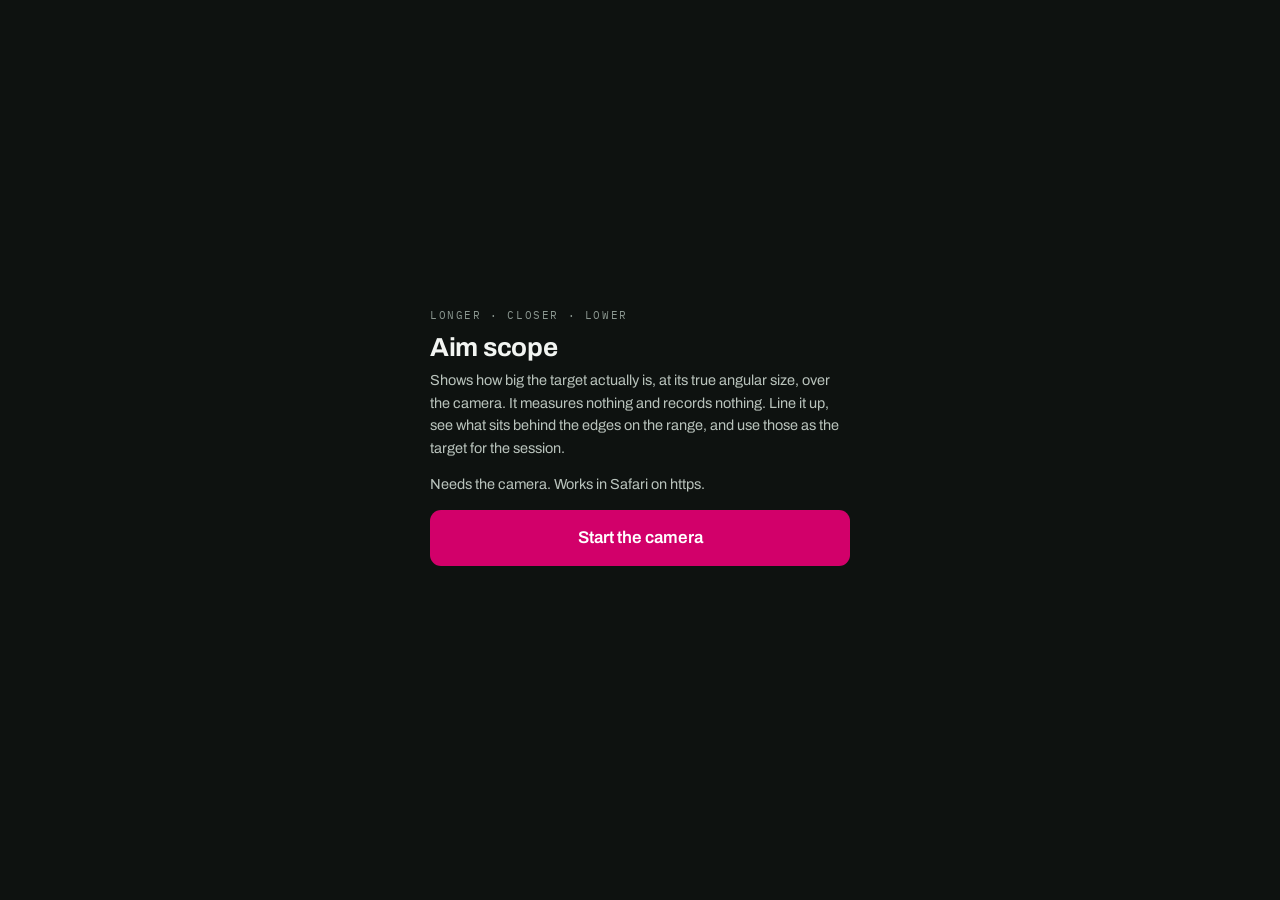
<file: aim.html>
<!doctype html>
<html lang="en">
<head>
<meta charset="utf-8">
<meta name="viewport" content="width=device-width, initial-scale=1, viewport-fit=cover, user-scalable=no">
<title>Aim scope</title>
<link rel="preconnect" href="https://fonts.googleapis.com">
<link rel="preconnect" href="https://fonts.gstatic.com" crossorigin>
<link rel="stylesheet" href="https://fonts.googleapis.com/css2?family=Archivo:wght@400;500;600;700&family=IBM+Plex+Mono:wght@400;600&display=swap">
<style>
  /* Prototype. Nothing here touches the tool: no stored sessions, no scoring,
     no shared code. It draws targets at their true angular size over the camera
     so she can see how big they actually are, then anchor them to something on
     the range and put the phone away. */
  :root{
    --bg:#0e1210; --panel:rgba(20,26,22,.92); --line:rgba(255,255,255,.16);
    --ink:#f2f5f2; --ink-2:#b9c3bc; --muted:#8b9790;
    --accent:#d2006a; --accent-soft:rgba(210,0,106,.9);
    --good:#3fbf80;
  }
  *{box-sizing:border-box}
  /* Both the start card and the sheet set display:flex, and an author rule
     beats the browser's own [hidden]{display:none}. Without this the start
     screen stays on top after the camera opens and eats every tap. */
  [hidden]{display:none !important}
  html,body{height:100%}
  body{margin:0; background:var(--bg); color:var(--ink);
    font-family:Archivo,"Helvetica Neue",Arial,sans-serif; overflow:hidden;
    -webkit-user-select:none; user-select:none}
  #stage{position:fixed; inset:0; overflow:hidden; background:#000}
  video{position:absolute; top:50%; left:50%; transform:translate(-50%,-50%);
    min-width:100%; min-height:100%; object-fit:cover}
  canvas{position:absolute; inset:0; width:100%; height:100%; touch-action:none}

  #start{position:fixed; inset:0; z-index:40; display:flex; align-items:center;
    justify-content:center; padding:24px; background:var(--bg)}
  #start .card{max-width:420px}
  #start h1{font-size:26px; margin:0 0 8px; letter-spacing:-.3px}
  #start p{color:var(--ink-2); font-size:14.5px; line-height:1.55; margin:0 0 14px}
  #start .eyebrow{font-family:"IBM Plex Mono",ui-monospace,monospace; font-size:10.5px;
    letter-spacing:1.6px; text-transform:uppercase; color:var(--muted); margin:0 0 10px}
  button.go{width:100%; min-height:56px; border:0; border-radius:11px;
    background:var(--accent); color:#fff; font-family:Archivo,sans-serif;
    font-size:17px; font-weight:600; cursor:pointer}
  #err{margin-top:14px; color:#ff9db0; font-size:13.5px; line-height:1.5; min-height:1em}

  #hud{position:fixed; left:0; right:0; top:0; z-index:20;
    padding:calc(10px + env(safe-area-inset-top,0px)) 14px 10px;
    background:linear-gradient(to bottom,rgba(0,0,0,.6),transparent); pointer-events:none}
  #hud .fig{font-family:"IBM Plex Mono",ui-monospace,monospace; font-size:15px; font-weight:600}
  #hud .sub{font-family:"IBM Plex Mono",ui-monospace,monospace; font-size:11px; color:var(--ink-2); margin-top:2px}

  #sheet{position:fixed; left:0; right:0; bottom:0; z-index:30; background:var(--panel);
    backdrop-filter:blur(14px); -webkit-backdrop-filter:blur(14px);
    border-top:1px solid var(--line);
    padding:12px 14px calc(14px + env(safe-area-inset-bottom,0px));
    display:flex; flex-direction:column; gap:10px; max-height:62vh; overflow-y:auto}
  .row{display:flex; gap:7px; flex-wrap:wrap}
  .chip{flex:1 1 auto; min-height:42px; padding:0 12px; border-radius:9px;
    border:1px solid var(--line); background:rgba(255,255,255,.05); color:var(--ink);
    font-family:Archivo,sans-serif; font-size:14px; font-weight:600; cursor:pointer}
  .chip.on{background:var(--accent); border-color:var(--accent); color:#fff}
  .chip.sm{font-family:"IBM Plex Mono",ui-monospace,monospace; font-size:13px; min-height:38px}
  label.sl{display:flex; align-items:center; gap:10px; font-size:12.5px; color:var(--ink-2)}
  label.sl span.k{flex:1 1 auto}
  label.sl b{font-family:"IBM Plex Mono",ui-monospace,monospace; font-size:12.5px; color:var(--ink)}
  input[type=range]{width:100%; accent-color:var(--accent)}
  .note{font-size:12px; line-height:1.5; color:var(--muted); margin:0}
  .fold summary{font-family:"IBM Plex Mono",ui-monospace,monospace; font-size:10.5px;
    letter-spacing:1.2px; text-transform:uppercase; color:var(--muted); cursor:pointer; padding:4px 0}
  .fold[open] summary{margin-bottom:6px}
</style>
</head>
<body>

<div id="stage">
  <video id="cam" playsinline muted autoplay></video>
  <canvas id="ov"></canvas>
</div>

<div id="hud">
  <div class="fig" id="hudFig">&nbsp;</div>
  <div class="sub" id="hudSub">&nbsp;</div>
</div>

<div id="sheet" hidden>
  <div class="row" id="modes">
    <button class="chip on" data-mode="approach">Approach</button>
    <button class="chip" data-mode="wedge">Wedges</button>
    <button class="chip" data-mode="chip">Chipping</button>
    <button class="chip" data-mode="driver">Tee</button>
    <button class="chip" data-mode="windows">Windows</button>
  </div>
  <div class="row" id="clubs" hidden></div>
  <div class="row" id="dists"></div>

  <p class="note" id="tip">Tap the flag on screen to put the target there.</p>

  <details class="fold" id="winFold" hidden>
    <summary>Window grid</summary>
    <label class="sl"><span class="k">Height above the flag</span><b id="elevV">14&deg;</b></label>
    <input type="range" id="elev" min="0" max="30" step="0.5" value="14">
    <label class="sl"><span class="k">Row height</span><b id="rowV">4.0&deg;</b></label>
    <input type="range" id="rowh" min="2" max="8" step="0.25" value="4">
    <p class="note">The windows sit well above the flag, because at 20 m the ball is
      already climbing. Set the height by eye against where her shots actually are.
      Widths come from the curvature maths: straight is within 1.5&deg;, a working
      draw or fade runs 1.5&deg; to 4.5&deg;.</p>
  </details>

  <details class="fold">
    <summary>Calibration</summary>
    <label class="sl"><span class="k">Camera field of view</span><b id="fovV">69&deg;</b></label>
    <input type="range" id="fov" min="40" max="100" step="0.5" value="69">
    <p class="note">Everything scales off this. To set it: stand a measured distance
      from two objects a measured distance apart, switch to Approach, and nudge the
      slider until the bracket matches them. An iPhone main camera is near 69&deg;,
      the ultra wide is far wider, and any zoom changes it.</p>
  </details>
</div>

<div id="start">
  <div class="card">
    <p class="eyebrow">Longer &middot; Closer &middot; Lower</p>
    <h1>Aim scope</h1>
    <p>Shows how big the target actually is, at its true angular size, over the camera.
       It measures nothing and records nothing. Line it up, see what sits behind the
       edges on the range, and use those as the target for the session.</p>
    <p>Needs the camera. Works in Safari on https.</p>
    <button class="go" id="begin">Start the camera</button>
    <div id="err"></div>
  </div>
</div>

<script>
(function(){
  "use strict";

  var video = document.getElementById("cam");
  var cv    = document.getElementById("ov");
  var ctx   = cv.getContext("2d");
  var sheet = document.getElementById("sheet");

  var DPR = Math.min(window.devicePixelRatio || 1, 3);

  /* ---- the geometry ----------------------------------------------------
     Approach circle: taken straight from the Ball flight control sets. These
     are RADII, in the sense the tool means them and the sense the proximity
     table means them: "inside 32 ft" is 32 ft from the flag in any direction,
     so the circle she is aiming at is 64 ft across. The first draft of this
     file halved them, which drew every bracket at half its true width and made
     the targets look far tighter than they are. Since showing the true width
     is the only reason this page exists, that was worth catching.

     Driver corridor: a fixed 26 yard lane, stated as 13 each side of the line,
     so the angle NARROWS with distance like a road. Half angle is atan(13/d).

     Windows: start line for a shot that finishes on target. For carry D and
     curve C the ball sits y = C*(x/D)*(1-x/D) off the line at distance x, so a
     15 yard draw over 150 m is only 1.58 m off the line at 20 m. Straight is
     within about 5 yards of curve, a working shape runs 5 to 15.
     --------------------------------------------------------------------- */
  /* Every number below is lifted out of the tool's own sets by targets.js and
     pasted in, rather than typed. c is the scoring radius in feet, b the
     bullseye radius where the set has one. Chipping is stated in clubs and
     paces; the tool puts one club at 3 ft, so two clubs is 6. Nothing here is
     rounded, interpolated or improved on: if it does not match the card she is
     scoring against, the overlay is worse than no overlay. */
  var APPROACH = { 110:{c:24,b:20}, 125:{c:26,b:22}, 140:{c:30,b:24}, 145:{c:32,b:25}, 155:{c:34,b:27}, 165:{c:38,b:28}, 185:{c:43,b:33} };
  var WEDGE    = { 30:{c:11}, 50:{c:17}, 70:{c:19}, 90:{c:20} };
  var CHIP     = { 10:{c:6,b:3}, 15:{c:6,b:3}, 20:{c:6,b:3}, 30:{c:6,b:3}, 40:{c:6,b:3}, 50:{c:6,b:3} };
  var CORRIDOR = { "Driver":26, "3-wood":23, "5-wood / 2H":22 };

  var TABLE = { approach:APPROACH, wedge:WEDGE, chip:CHIP };
  var UNIT  = { approach:"yd", wedge:"yd", chip:"paces", driver:"yd", windows:"yd" };

  function tgt(){ var t = TABLE[state.mode]; return (t && t[state.dist]) || {c:0}; }
  // radius in feet over distance in feet, so this comes out as the HALF angle
  function ftHalfAngle(ft, d){ return Math.atan(ft / (3*d)); }
  function corridorHalfAngle(d){ return Math.atan((CORRIDOR[state.club]/2) / d); }

  var WIN_STRAIGHT = 1.5 * Math.PI/180;   // inner edge of a working shape
  var WIN_OUTER    = 4.5 * Math.PI/180;   // beyond this is too much curve

  var state = {
    mode: "approach",
    dist: 145,
    club: "Driver",
    fov: 69,                 // horizontal field of view, degrees
    elev: 14,                // window grid height above the flag, degrees
    rowh: 4,                 // each window row, degrees
    aim: null                // {x,y} in css pixels, where she tapped
  };

  function keys(o){ return Object.keys(o).map(Number).sort(function(a,b){ return a-b; }); }
  var DISTS = {
    approach: keys(APPROACH),
    wedge:    keys(WEDGE),
    chip:     keys(CHIP),
    driver:   [200, 220, 240, 260],
    windows:  [130, 145, 165, 185]
  };

  /* Pinhole projection. Using tan rather than a linear degrees-to-pixels ratio
     matters at the edges: a linear map is out by several per cent by 20
     degrees off centre, which would quietly widen every target. */
  function scaleK(){
    var vw = video.videoWidth, vh = video.videoHeight;
    if(!vw || !vh) return cv.width / (2 * Math.tan(state.fov*Math.PI/360));
    // object-fit: cover, so work out how much of the frame is actually on screen
    var s = Math.max(cv.width / vw, cv.height / vh);
    return (vw * s / 2) / Math.tan(state.fov * Math.PI / 360);
  }
  function dx(theta){ return Math.tan(theta) * scaleK(); }

  function aimPoint(){
    return state.aim
      ? { x: state.aim.x * DPR, y: state.aim.y * DPR }
      : { x: cv.width/2, y: cv.height/2 };
  }

  /* ---- drawing --------------------------------------------------------- */
  function line(x1,y1,x2,y2,col,w,dash){
    ctx.save();
    ctx.strokeStyle = col; ctx.lineWidth = w * DPR;
    ctx.setLineDash(dash ? dash.map(function(v){ return v*DPR; }) : []);
    ctx.beginPath(); ctx.moveTo(x1,y1); ctx.lineTo(x2,y2); ctx.stroke();
    ctx.restore();
  }
  function tag(text, x, y, col, align){
    ctx.save();
    ctx.font = (600) + " " + (12*DPR) + "px 'IBM Plex Mono', ui-monospace, monospace";
    ctx.textAlign = align || "center"; ctx.textBaseline = "middle";
    var w = ctx.measureText(text).width + 12*DPR, h = 20*DPR;
    var bx = align === "left" ? x : (align === "right" ? x - w : x - w/2);
    ctx.fillStyle = "rgba(0,0,0,.62)";
    ctx.beginPath(); ctx.roundRect(bx, y - h/2, w, h, 5*DPR); ctx.fill();
    ctx.fillStyle = col; ctx.fillText(text, align === "left" ? x + 6*DPR
                      : (align === "right" ? x - 6*DPR : x), y);
    ctx.restore();
  }

  function drawCross(p){
    var r = 13 * DPR;
    line(p.x - r, p.y, p.x + r, p.y, "rgba(255,255,255,.75)", 1.2);
    line(p.x, p.y - r, p.x, p.y + r, "rgba(255,255,255,.75)", 1.2);
  }

  /* Approach, wedges and chipping are all the same picture: a circle on the
     ground, seen from the tee, so what she can actually judge is its width. */
  function drawCircle(){
    var p = aimPoint(), d = state.dist, t = tgt();
    var half = ftHalfAngle(t.c, d), w = dx(half);
    var bull = t.b || 0, bw = bull ? dx(ftHalfAngle(bull, d)) : 0;
    var top = p.y - 70*DPR, bot = p.y + 70*DPR;

    ctx.save();
    // the bullseye first, so the scoring circle draws over it
    if(bw){
      ctx.strokeStyle = "rgba(255,255,255,.7)"; ctx.lineWidth = 1.6*DPR;
      ctx.setLineDash([6*DPR, 5*DPR]);
      ctx.beginPath();
      ctx.moveTo(p.x - bw, p.y - 44*DPR); ctx.lineTo(p.x - bw, p.y + 44*DPR);
      ctx.moveTo(p.x + bw, p.y - 44*DPR); ctx.lineTo(p.x + bw, p.y + 44*DPR);
      ctx.stroke();
      ctx.setLineDash([]);
    }
    ctx.strokeStyle = "#d2006a"; ctx.lineWidth = 3*DPR;
    ctx.beginPath(); ctx.moveTo(p.x - w, top); ctx.lineTo(p.x - w, bot);
    ctx.moveTo(p.x + w, top); ctx.lineTo(p.x + w, bot); ctx.stroke();
    // the ground line between them, which is all the depth there really is
    ctx.lineWidth = 1.6*DPR; ctx.strokeStyle = "rgba(210,0,106,.55)";
    ctx.beginPath(); ctx.moveTo(p.x - w, p.y); ctx.lineTo(p.x + w, p.y); ctx.stroke();
    ctx.restore();

    drawCross(p);
    tag(t.c * 2 + " ft across", p.x, bot + 16*DPR, "#ffffff");
    tag((half*2*180/Math.PI).toFixed(2) + "° wide", p.x, top - 16*DPR, "#b9c3bc");
    // on the left edge, so it does not sit on top of the scoring bracket
    if(bw) tag(bull + " ft", p.x - bw, p.y - 54*DPR, "rgba(255,255,255,.8)");
    offscreen(p, w);
  }

  /* Close in, a target can be wider than the phone can see: two clubs at ten
     paces is 22 degrees across and the frame, cropped to portrait, is nearer
     twenty. Both edges then sit outside the canvas and the overlay draws
     nothing at all, which reads as broken rather than as "bigger than this".
     Mark the edges and say so. */
  function offscreen(p, w){
    var lo = p.x - w, hi = p.x + w;
    if(lo >= 0 && hi <= cv.width) return;
    ctx.save();
    ctx.fillStyle = "#d2006a";
    [[0, 1], [cv.width, -1]].forEach(function(e){
      if(e[1] > 0 ? lo >= 0 : hi <= cv.width) return;
      ctx.beginPath();
      ctx.moveTo(e[0], p.y - 16*DPR);
      ctx.lineTo(e[0] + e[1]*18*DPR, p.y);
      ctx.lineTo(e[0], p.y + 16*DPR);
      ctx.fill();
    });
    ctx.restore();
    tag("wider than the frame · step back", p.x, p.y + 104*DPR, "#ffd27f");
  }

  function drawDriver(){
    var p = aimPoint(), d = state.dist;
    var band = [
      { d: d - 20, col: "rgba(255,255,255,.34)", w: 1.4, lab: (d-20) + " yd" },
      { d: d,      col: "#d2006a",               w: 3,   lab: d + " yd" },
      { d: d + 20, col: "rgba(255,255,255,.34)", w: 1.4, lab: (d+20) + " yd" }
    ];
    band.forEach(function(b, i){
      var w = dx(corridorHalfAngle(b.d));
      var h = (i === 1 ? 74 : 52) * DPR;
      ctx.save();
      ctx.strokeStyle = b.col; ctx.lineWidth = b.w * DPR;
      ctx.beginPath();
      ctx.moveTo(p.x - w, p.y - h); ctx.lineTo(p.x - w, p.y + h);
      ctx.moveTo(p.x + w, p.y - h); ctx.lineTo(p.x + w, p.y + h);
      ctx.stroke(); ctx.restore();
      if(i !== 1) tag(b.lab, p.x + w, p.y + h + 14*DPR, "#b9c3bc", "left");
    });
    drawCross(p);
    var hw = corridorHalfAngle(d);
    tag(CORRIDOR[state.club] + " yd lane", p.x, p.y + 74*DPR + 16*DPR, "#ffffff");
    tag((hw*2*180/Math.PI).toFixed(2) + "° at " + d + " yd", p.x, p.y - 74*DPR - 16*DPR, "#b9c3bc");
  }

  function drawWindows(){
    var p = aimPoint();
    var rise = dx(state.elev * Math.PI/180);          // grid centre above the flag
    var rh   = dx(state.rowh * Math.PI/180);          // one row tall
    var cy   = p.y - rise;
    var inner = dx(WIN_STRAIGHT), outer = dx(WIN_OUTER);

    var rows = [ {k:-1, lab:"HIGH"}, {k:0, lab:"MIDDLE"}, {k:1, lab:"LOW"} ];
    rows.forEach(function(r){
      var y0 = cy + r.k*rh - rh/2, y1 = y0 + rh;
      function cell(x0, x1, n, strong){
        ctx.save();
        ctx.strokeStyle = strong ? "#d2006a" : "rgba(255,255,255,.55)";
        ctx.lineWidth = (strong ? 2.4 : 1.4) * DPR;
        ctx.beginPath(); ctx.rect(x0, y0, x1 - x0, y1 - y0); ctx.stroke();
        ctx.restore();
        ctx.save();
        ctx.font = "600 " + (15*DPR) + "px 'IBM Plex Mono', ui-monospace, monospace";
        ctx.fillStyle = strong ? "#ffffff" : "rgba(255,255,255,.85)";
        ctx.textAlign = "center"; ctx.textBaseline = "middle";
        ctx.fillText(String(n), (x0+x1)/2, (y0+y1)/2);
        ctx.restore();
      }
      if(r.k === 0){
        // the straight window, centred on the target line
        cell(p.x - inner, p.x + inner, 3, true);
      } else {
        var n1 = r.k === -1 ? 1 : 4, n2 = r.k === -1 ? 2 : 5;
        cell(p.x - outer, p.x - inner, n1, false);   // fade side for a right hander
        cell(p.x + inner, p.x + outer, n2, false);   // draw side
      }
    });

    // the target line, so it is obvious the windows hang above the flag
    line(p.x, cy - 1.5*rh, p.x, p.y, "rgba(255,255,255,.28)", 1.2, [5,5]);
    drawCross(p);
    tag("start line, 20 m out", p.x, cy + 1.5*rh + 16*DPR, "#b9c3bc");
    /* The ball is genuinely well above the flag at 20 m, so with the phone
       pointed at the flag the grid often sits off the top of the screen. Say
       so rather than leaving her looking at an empty frame. */
    if(cy - 1.5*rh < 40*DPR) tag("tilt up to see the grid", p.x, p.y + 40*DPR, "#ffd27f");
  }

  function paint(){
    ctx.clearRect(0,0,cv.width,cv.height);
    if(TABLE[state.mode]) drawCircle();
    else if(state.mode === "driver") drawDriver();
    else drawWindows();
    hud();
  }

  /* Repaint every frame rather than on demand. The scale depends on
     video.videoWidth, which is 0 until the camera reports its dimensions, so a
     single paint at startup lands on the fallback and then never corrects
     itself: the bracket sits at roughly a third of its true size for the whole
     session. A few lines a frame costs nothing and it is always right. */
  var running = false;
  function loop(){
    if(!running) return;
    paint();
    requestAnimationFrame(loop);
  }

  function hud(){
    var f = document.getElementById("hudFig"), s = document.getElementById("hudSub");
    var d = state.dist, u = UNIT[state.mode];
    if(TABLE[state.mode]){
      var t = tgt(), a = ftHalfAngle(t.c, d)*2*180/Math.PI;
      var lab = state.mode === "chip" ? "Inside two clubs at " + d + " paces"
                                      : "Inside " + t.c + " ft at " + d + " " + u;
      f.textContent = lab;
      s.textContent = (t.c*2) + " ft across · " + a.toFixed(2) + "° wide" +
                      (t.b ? " · dashed is the " + t.b + " ft bullseye" : "");
    } else if(state.mode === "driver"){
      var c = corridorHalfAngle(d)*2*180/Math.PI;
      f.textContent = state.club + " · " + CORRIDOR[state.club] + " yd corridor";
      s.textContent = c.toFixed(2) + "° wide at " + d + " yd · narrows the further she hits it";
    } else {
      f.textContent = "Five windows · " + d + " yd shot";
      s.textContent = "straight within 1.5° · working shape 1.5° to 4.5°";
    }
  }

  /* ---- chrome ---------------------------------------------------------- */
  function buildDists(){
    var host = document.getElementById("dists");
    var u = state.mode === "chip" ? "paces" : "yd";
    host.innerHTML = "";
    DISTS[state.mode].forEach(function(d){
      var b = document.createElement("button");
      b.className = "chip sm" + (d === state.dist ? " on" : "");
      b.textContent = d + " " + u;
      b.addEventListener("click", function(){ state.dist = d; buildDists(); paint(); });
      host.appendChild(b);
    });
  }
  function buildClubs(){
    var host = document.getElementById("clubs");
    host.hidden = state.mode !== "driver";
    host.innerHTML = "";
    if(host.hidden) return;
    Object.keys(CORRIDOR).forEach(function(c){
      var b = document.createElement("button");
      b.className = "chip sm" + (c === state.club ? " on" : "");
      b.textContent = c;
      b.addEventListener("click", function(){ state.club = c; buildClubs(); paint(); });
      host.appendChild(b);
    });
  }
  document.getElementById("modes").addEventListener("click", function(e){
    var b = e.target.closest("[data-mode]"); if(!b) return;
    state.mode = b.getAttribute("data-mode");
    [].forEach.call(this.querySelectorAll(".chip"), function(c){
      c.classList.toggle("on", c === b);
    });
    if(DISTS[state.mode].indexOf(state.dist) === -1) state.dist = DISTS[state.mode][1];
    document.getElementById("winFold").hidden = state.mode !== "windows";
    document.getElementById("tip").textContent = state.mode === "windows"
      ? "Tap the flag. The windows hang above it, where the ball actually is at 20 m."
      : "Tap the flag on screen to put the target there.";
    buildClubs(); buildDists(); paint();
  });

  function slider(id, valId, key, suffix, digits){
    var el = document.getElementById(id), out = document.getElementById(valId);
    function upd(){
      state[key] = parseFloat(el.value);
      out.textContent = state[key].toFixed(digits) + suffix;
      paint();
    }
    el.addEventListener("input", upd); upd();
  }

  cv.addEventListener("click", function(e){
    var r = cv.getBoundingClientRect();
    state.aim = { x: e.clientX - r.left, y: e.clientY - r.top };
    paint();
  });

  function size(){
    cv.width  = Math.round(cv.clientWidth  * DPR);
    cv.height = Math.round(cv.clientHeight * DPR);
    paint();
  }
  window.addEventListener("resize", size);
  window.addEventListener("orientationchange", function(){ setTimeout(size, 300); });

  document.getElementById("begin").addEventListener("click", function(){
    var err = document.getElementById("err");
    err.textContent = "";
    if(!navigator.mediaDevices || !navigator.mediaDevices.getUserMedia){
      err.textContent = "This browser will not give a page the camera. Open it in Safari, over https.";
      return;
    }
    navigator.mediaDevices.getUserMedia({
      video: { facingMode: { ideal: "environment" }, width: { ideal: 1920 } },
      audio: false
    }).then(function(stream){
      video.srcObject = stream;
      /* Do not wait on play(). Depending on the autoplay policy it can reject
         or simply never settle, and the whole page is then stuck behind a
         button that already worked. Reveal the scope, start playing best
         effort, and let the feed catch up. */
      try{ var pr = video.play(); if(pr && pr.catch) pr.catch(function(){}); }catch(e){}
      document.getElementById("start").hidden = true;
      sheet.hidden = false;
      buildClubs(); buildDists();
      slider("fov",  "fovV",  "fov",  "°", 0);
      slider("elev", "elevV", "elev", "°", 0);
      slider("rowh", "rowV",  "rowh", "°", 1);
      size();
      running = true; loop();
    }).catch(function(e){
      err.textContent = "The camera was refused (" + (e && e.name ? e.name : "unknown") +
        "). On iPhone this page has to be on https and opened in Safari, and the camera "
        + "permission has to be allowed for the site.";
    });
  });
})();
</script>
</body>
</html>
</file>
